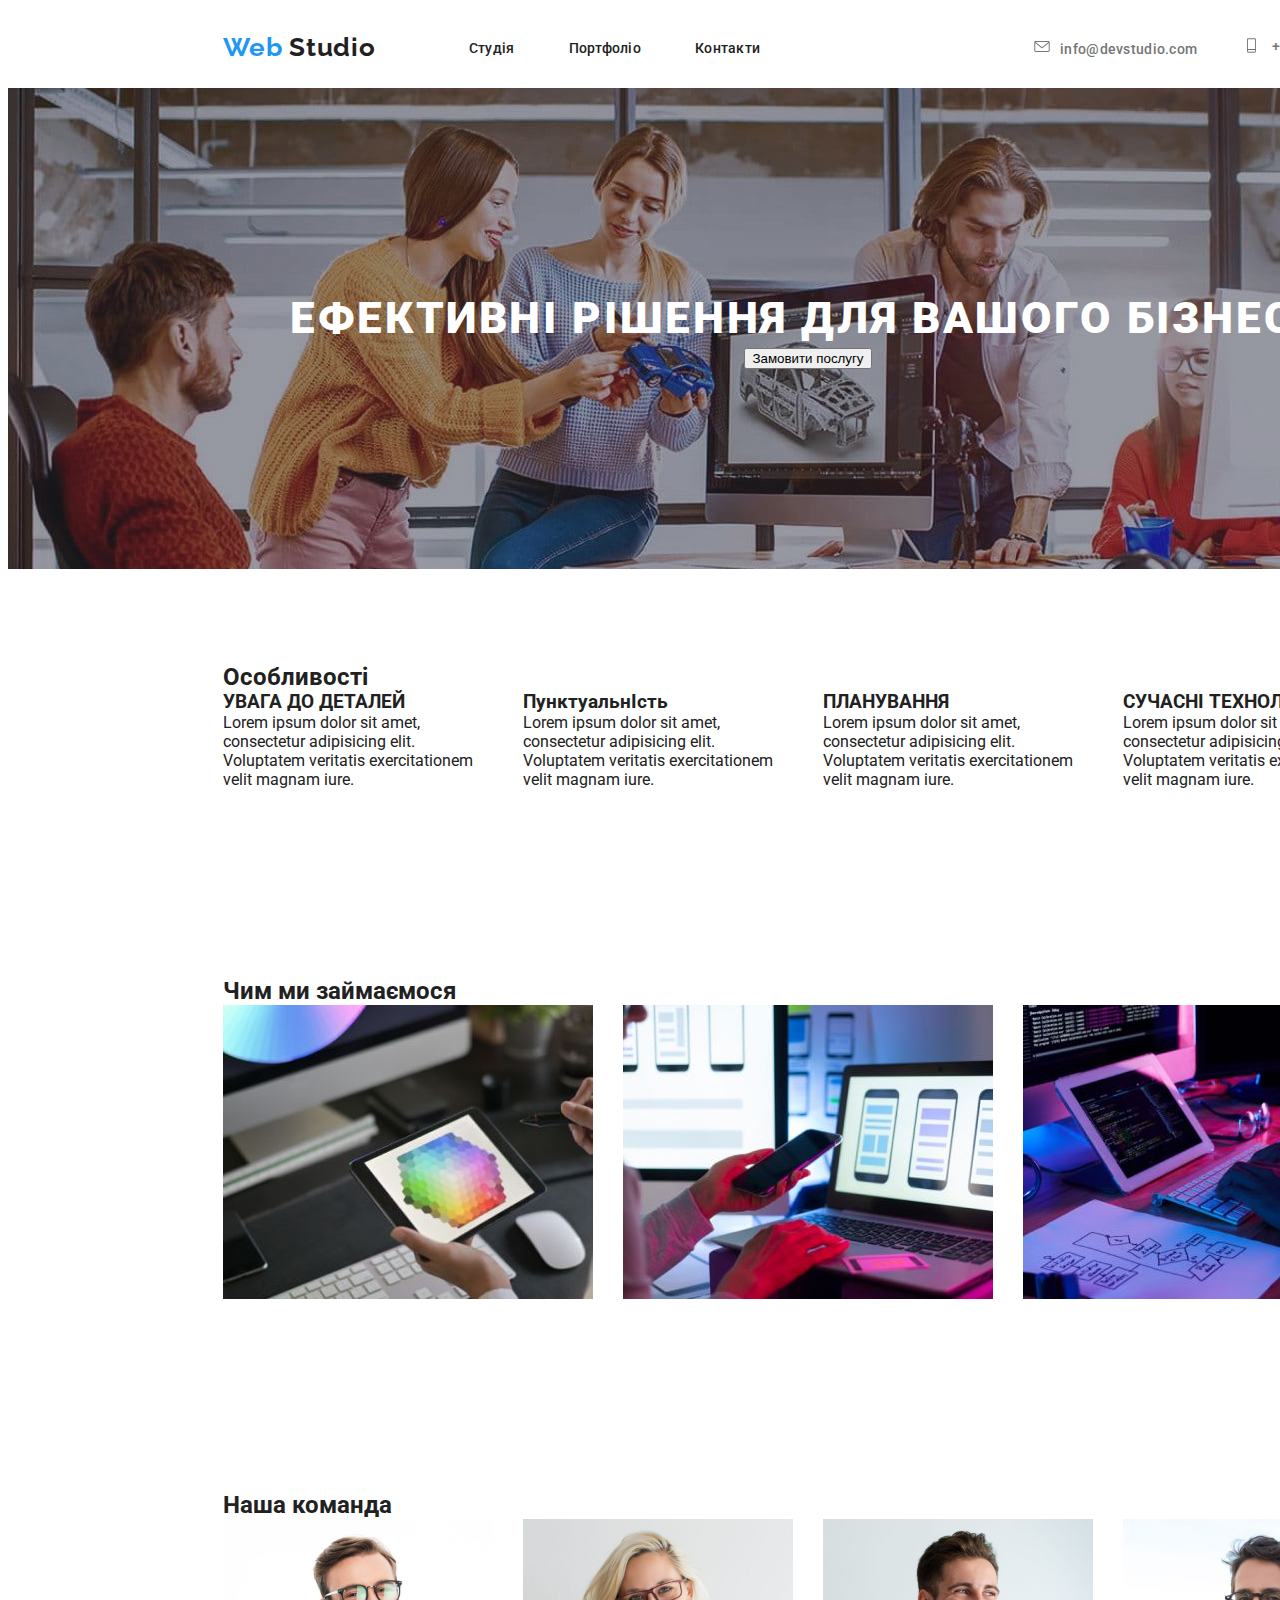
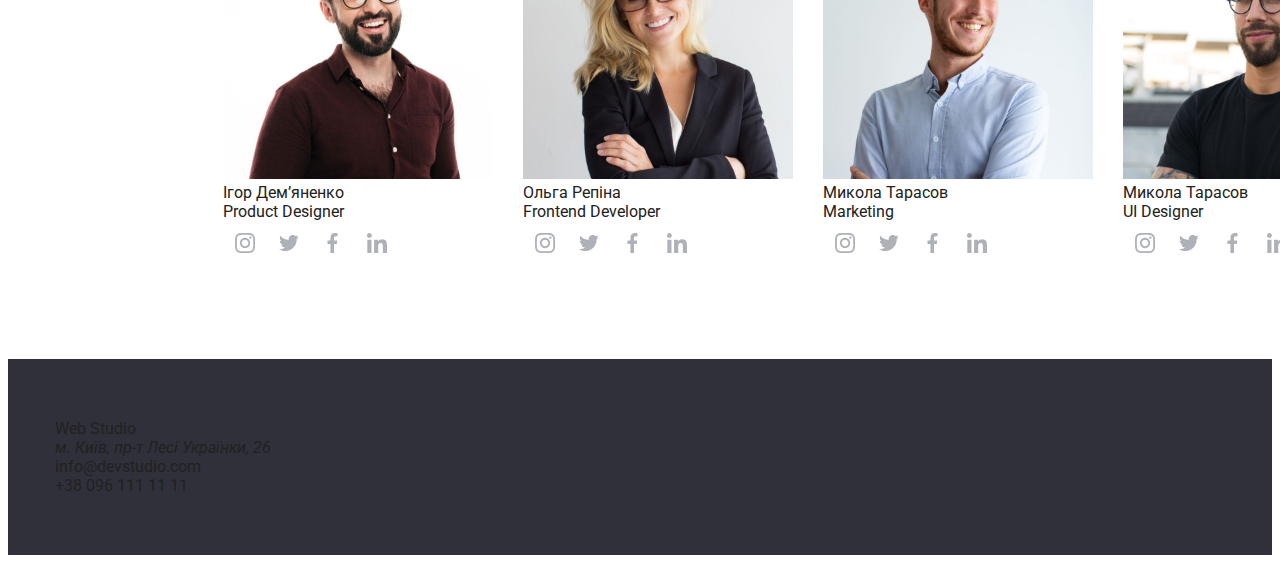
<file: index.html>
<!DOCTYPE html>
<html lang="en">
<head>
    <meta charset="UTF-8">
    <meta http-equiv="X-UA-Compatible" content="IE=edge">
    <meta name="viewport" content="width=device-width, initial-scale=1.0">
    <link rel="preconnect" href="https://fonts.googleapis.com">
    <link rel="preconnect" href="https://fonts.gstatic.com" crossorigin>
    <link href="https://fonts.googleapis.com/css2?family=Raleway:wght@700&family=Roboto:wght@400;500;700&display=swap" rel="stylesheet"> 
    <link rel="stylesheet" href="./style.css">

    <title>Webstudio</title>
</head>
<body>
    <!-- Шапка -->
   
        <head >
            <section class="section header">
            <div class="container nav">
            <a class="logo" href="./"><span>Web</span> Studio</a>
            <nav>
               <ul class="nav-list">
                <li class="nav-item">
                    <a class="nav-link" href="./">Студія</a>
                </li>
                <li class="nav-item">
                    <a class="nav-link" href="./portfolio.html">Портфоліо</a>
                </li>
                <li class="nav-item">
                    <a class="nav-link" href="./">Контакти</a>
                </li>
               </ul>
            </nav>
            <ul  class="contacts-list">
                <li class="contact-item">
                     <a class="contact-link email" href="">info@devstudio.com</a>
                   
 
                </li>
                <li class="contact-item">
                    <a class="contact-link number" href="">+38 096 111 11 11</a>
                </li>
            </ul>
       
        
           </div>
        </section>
        </head>
        <main>
            <!-- Секція герой -->
            <section class="section hero">
            <div class="container" style="text-align:center">
                <h1 class="hero-title">Ефективні рішення для вашого бізнесу</h1>
                <button class="hero-button" type="button">Замовити послугу</button>
            </div>
            </section>
            <section class="section">
                <!-- Секція осоюливості -->
               <div class="container">
                <h2>Особливості</h2>
                <ul class="fetures">
                    <li class="fetures-item">
                        <h3>УВАГА ДО ДЕТАЛЕЙ</h3>
                        <p> Lorem ipsum dolor sit amet, consectetur adipisicing elit. Voluptatem veritatis exercitationem velit magnam iure.</p>
                    </li>
                    <li class="fetures-item">
                        <h3>ПунктуальнІсть</h3>
                        <p>Lorem ipsum dolor sit amet, consectetur adipisicing elit. Voluptatem veritatis exercitationem velit magnam iure.</p>
                    </li>
                    <li class="fetures-item">
                        <h3>ПЛАНУВАННЯ</h3>
                        <p> Lorem ipsum dolor sit amet, consectetur adipisicing elit. Voluptatem veritatis exercitationem velit magnam iure.</p>
                    </li>
                    <li class="fetures-item">
                        <h3>СУЧАСНІ ТЕХНОЛОГІЇ</h3>
                        <p>Lorem ipsum dolor sit amet, consectetur adipisicing elit. Voluptatem veritatis exercitationem velit magnam iure. </p>
                    </li>
                </ul>
               </div>
            </section>
            <section class="section" >
                <!-- Чим ми займаємось -->
               <div class="container">
                 <h2>Чим ми займаємося</h2>
                <ul class="work">
                    <li class="work-item">
                        <img src="./images/img (3).jpg" alt="Робочий стіл">
                    </li> 
                    <li class="work-item">
                        <img src="./images/img (1).jpg" alt="Робочий стіл">
                    </li>
                     <li class="work-item">
                        <img src="./images/img (2).jpg" alt="Робочий стіл">
                    </li>
                </ul>
            </div>
            </section>
            <!-- Наша команда-->
            <section class="section">
                <div class="container">
                    <h2>Наша команда</h2>
                    <ul class="team">
                        <li class="team-members">
                            <img src="./images/img.jpg" alt="Ігор Дем’яненко">
                            <p>Ігор Дем’яненко</p>
                            <p>Product Designer</p>
                            <ul class="sosialmedia">
                                <li><a class="svglist"  href="">
                                    <svg class="svgstyle">
                                    <use  href="./images/symbol-defs.svg#icon-instagram" ></use>
                                    </svg>
                                    </a>
                                </li>
                                <li><a class="svglist"  href="">
                                    <svg class="svgstyle">
                                    <use href="./images/symbol-defs.svg#icon-twitter" ></use>
                                    </svg>
                                     </a>
                                </li>
                                <li><a class="svglist"  href="">
                                    <svg  class="svgstyle">
                                    <use href="./images/symbol-defs.svg#icon-facebook" ></use>
                                    </svg>
                                    </a>
                                </li>
                                <li><a class="svglist"  href="">
                                    
                                    <svg class="svgstyle">
                                    <use href="./images/symbol-defs.svg#icon-in" ></use>
                                    </svg>
                                    </a>
                                 </li>
                            </ul>
                           
                        </li>
                        <li class="team-members">
                            <img src="./images/img (4).jpg" alt="Ольга Репіна">
                            <p>Ольга Репіна</p>
                            <p>Frontend Developer</p>
                            <ul class="sosialmedia">
                                <li><a class="svglist" href="">
                                    <svg class="svgstyle">
                                    <use  href="./images/symbol-defs.svg#icon-instagram" ></use>
                                    </svg>
                                    </a>
                                </li>
                                <li><a class="svglist" href="">
                                    <svg class="svgstyle">
                                    <use href="./images/symbol-defs.svg#icon-twitter" ></use>
                                    </svg>
                                     </a>
                                </li>
                                <li><a class="svglist" href="">
                                    <svg class="svgstyle">
                                    <use href="./images/symbol-defs.svg#icon-facebook" ></use>
                                    </svg>
                                    </a>
                                </li>
                                <li><a class="svglist" href="">
                                    
                                    <svg class="svgstyle">
                                    <use href="./images/symbol-defs.svg#icon-in" ></use>
                                    </svg>
                                    </a>
                                 </li>
                            </ul>
                        </li>
                        <li class="team-members">
                            <img src="./images/img (5).jpg" alt="Микола Тарасов">
                            <p>Микола Тарасов</p>
                            <p>Marketing</p>
                            <ul class="sosialmedia">
                                <li><a class="svglist" href="">
                                    <svg class="svgstyle">
                                    <use  href="./images/symbol-defs.svg#icon-instagram" ></use>
                                    </svg>
                                    </a>
                                </li>
                                <li><a class="svglist" href="">
                                    <svg class="svgstyle">
                                    <use href="./images/symbol-defs.svg#icon-twitter" ></use>
                                    </svg>
                                     </a>
                                </li>
                                <li><a class="svglist" href="">
                                    <svg class="svgstyle">
                                    <use href="./images/symbol-defs.svg#icon-facebook" ></use>
                                    </svg>
                                    </a>
                                </li>
                                <li><a class="svglist" href="">
                                    
                                    <svg class="svgstyle">
                                    <use href="./images/symbol-defs.svg#icon-in" ></use>
                                    </svg>
                                    </a>
                                 </li>
                            </ul>
                        </li>
                        <li class="team-members">
                            <img src="./images/img (6).jpg" alt="Микола Тарасов">
                            <p>Микола Тарасов</p>
                            <p>UI Designer</p>
                            <ul class="sosialmedia">
                                <li><a class="svglist" href="">
                                    <svg class="svgstyle">
                                    <use  href="./images/symbol-defs.svg#icon-instagram" ></use>
                                    </svg>
                                    </a>
                                </li>
                                <li><a class="svglist" href="">
                                    <svg class="svgstyle">
                                    <use href="./images/symbol-defs.svg#icon-twitter" ></use>
                                    </svg>
                                     </a>
                                </li>
                                <li><a class="svglist" href="">
                                    <svg class="svgstyle">
                                    <use href="./images/symbol-defs.svg#icon-facebook" ></use>
                                    </svg>
                                    </a>
                                </li>
                                <li><a class="svglist" href="">
                                    
                                    <svg class="svgstyle">
                                    <use href="./images/symbol-defs.svg#icon-in" ></use>
                                    </svg>
                                    </a>
                                 </li>
                            </ul> 
                        </li>
                    </ul>
                </div>
            </section>
        </main>
        <!-- футер -->
        <footer class="footer">
           <div class="container">
             <a href="./"><span>Web</span> Studio</a>
            <address>м. Київ, пр-т Лесі Українки, 26</address>
            <ul>
                
                <li>
                    <a href="mail:info@devstudio.com">info@devstudio.com</a>
                </li>
                <li>
                    <a href="tel:+380961111111">+38 096 111 11 11</a>
                </li>
            </ul>
        </div>
        </footer>
</body>
</html>
</file>
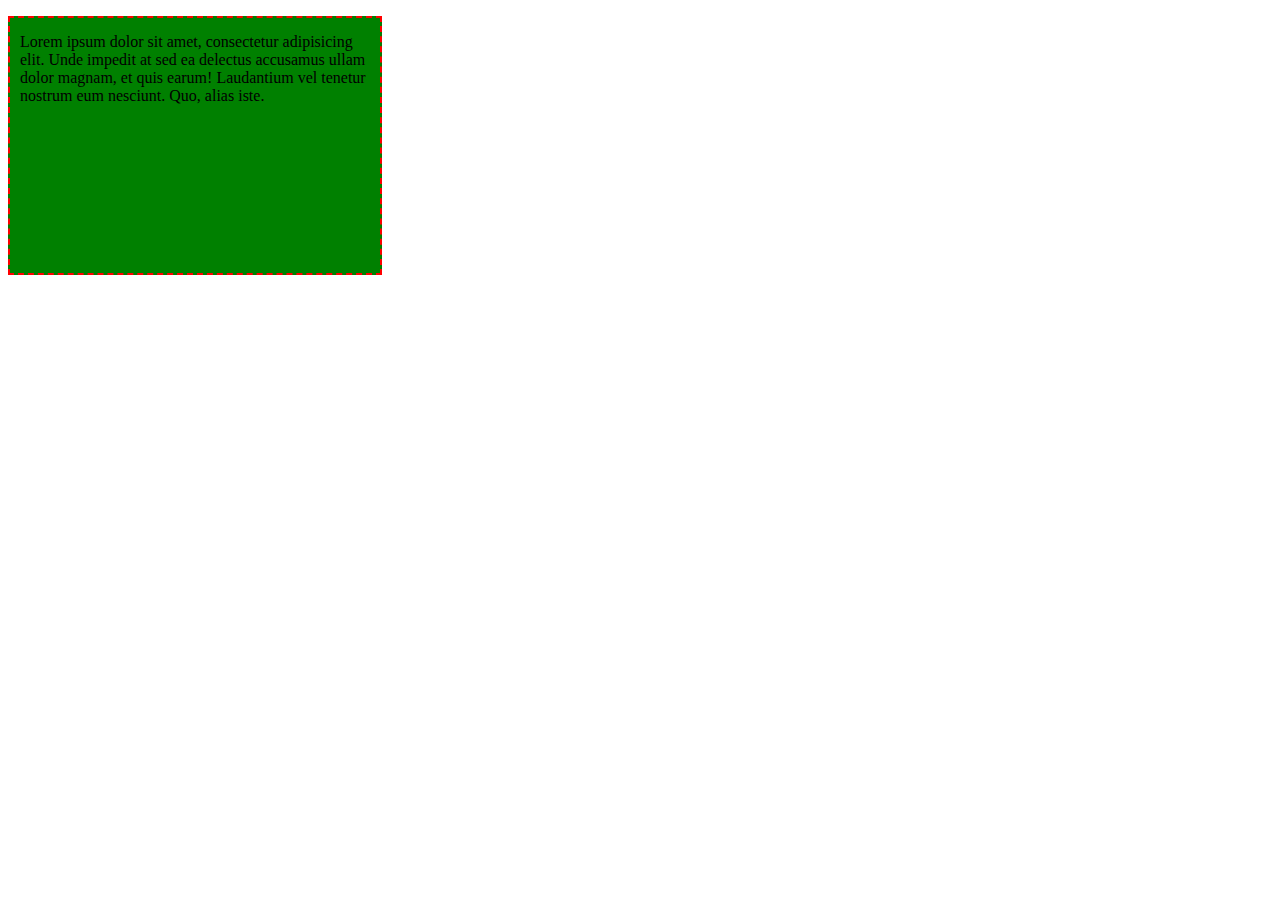
<file: hw-6.html>
<!DOCTYPE html>
<html lang="en">
<head>
    <meta charset="UTF-8">
    <meta http-equiv="X-UA-Compatible" content="IE=edge">
    <meta name="viewport" content="width=device-width, initial-scale=1.0">
    <title>Homework 6</title>
    <style>
        p{
            width: 350px;
            height: 220px;
            padding: 15px 10px 20px 10px;
            margin-bottom: 30px;
            background-color: green;
            border: dashed red 2px;
        }
    </style>
</head>
<body>
    <p> 
        Lorem ipsum dolor sit amet, consectetur adipisicing elit. Unde impedit at sed ea delectus accusamus ullam dolor magnam, et quis earum! Laudantium vel tenetur nostrum eum nesciunt. Quo, alias iste.
    </p>
</body>
</html>
</file>
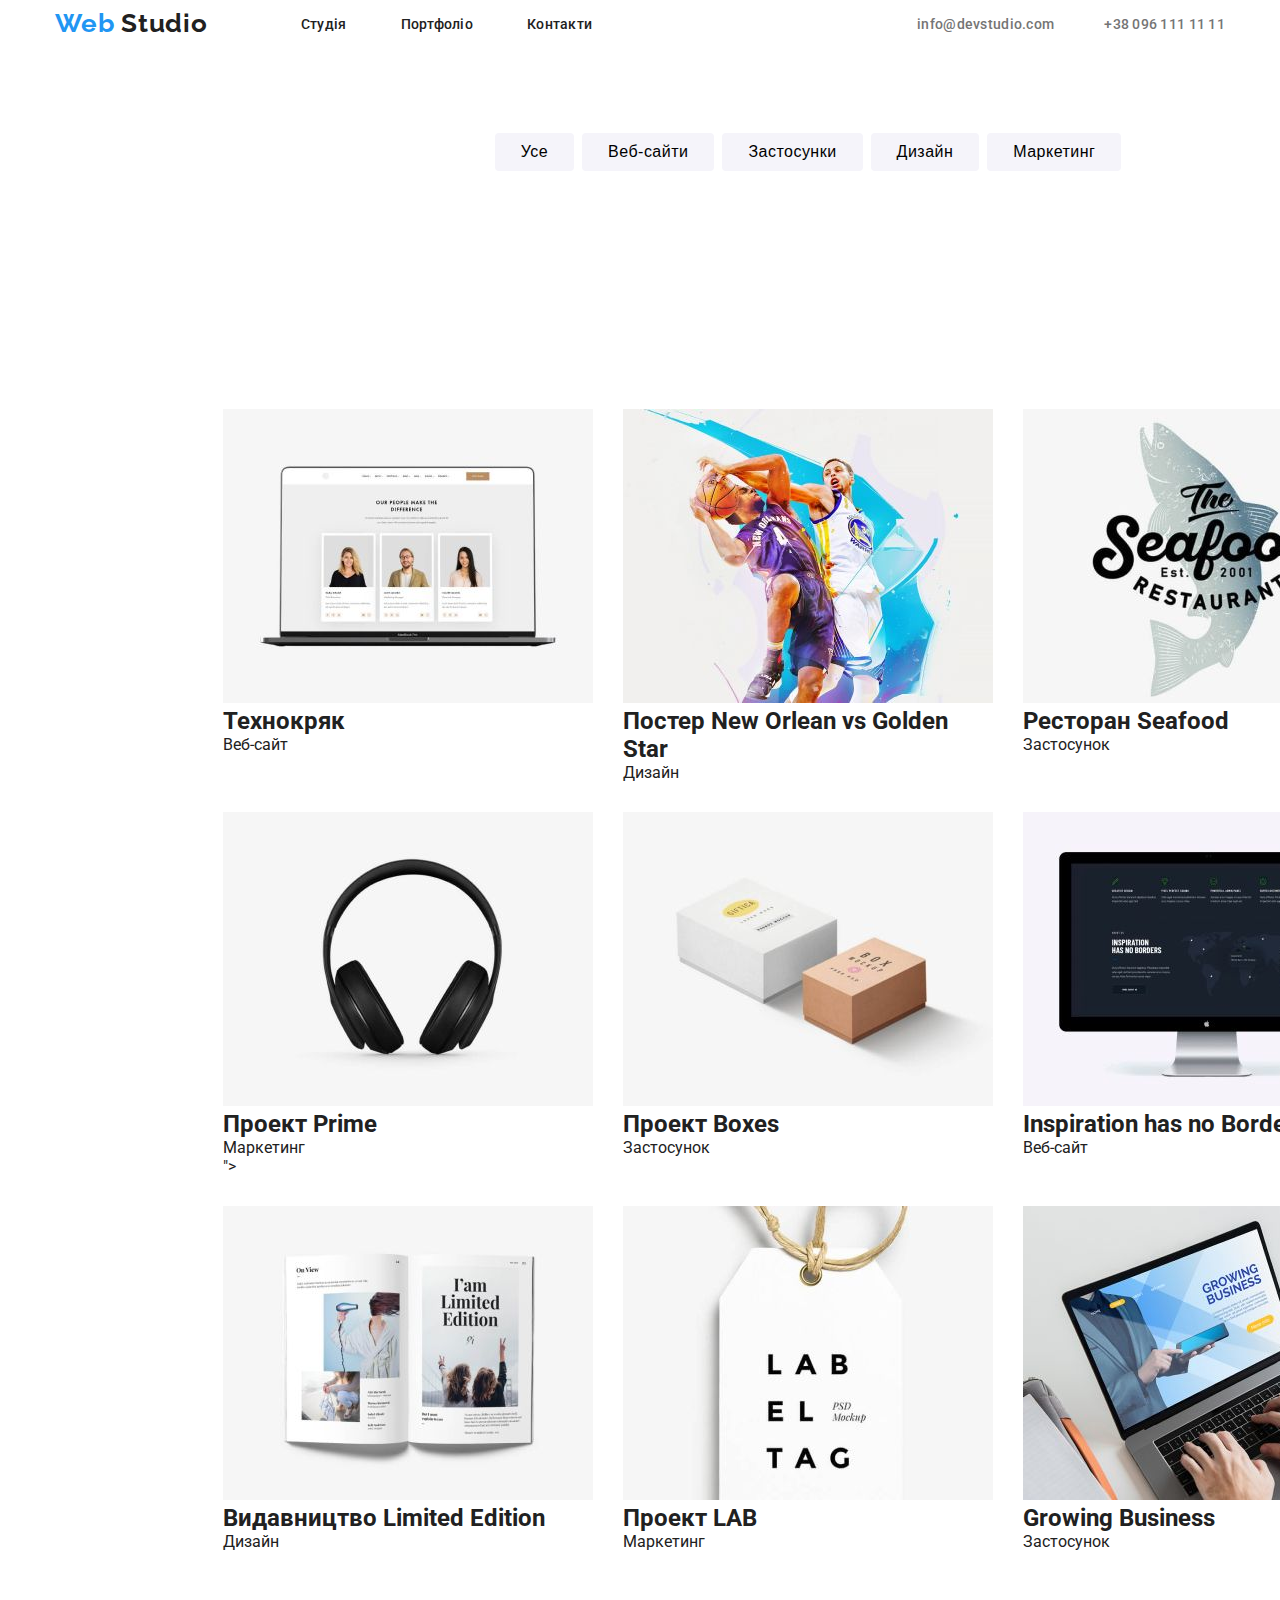
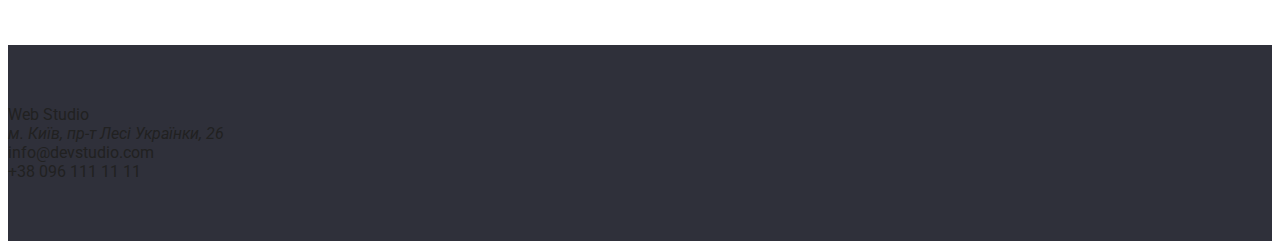
<file: portfolio.html>
<!DOCTYPE html>
<html lang="en">
<head>
    <meta charset="UTF-8">
    <meta http-equiv="X-UA-Compatible" content="IE=edge">
    <meta name="viewport" content="width=device-width, initial-scale=1.0">
    <link rel="preconnect" href="https://fonts.googleapis.com">
    <link rel="preconnect" href="https://fonts.gstatic.com" crossorigin>
    <link href="https://fonts.googleapis.com/css2?family=Raleway:wght@700&family=Roboto:wght@400;500;700&display=swap" rel="stylesheet">
    <link rel="stylesheet" href="./style.css"> 
    <title>Portfolio</title>
</head>
<body>
    <!-- Шапка -->
    <head class="section header">
        <div class="container nav">
         <a class="logo" href="./"><span>Web</span> Studio</a>
         <nav>
            <ul class="nav-list">
             <li class="nav-item">
                 <a class="nav-link" href="./">Студія</a>
             </li>
             <li class="nav-item">
                 <a class="nav-link" href="./portfolio.html">Портфоліо</a>
             </li>
             <li class="nav-item">
                 <a class="nav-link" href="./">Контакти</a>
             </li>
            </ul>
         </nav>
         <ul  class="contacts-list">
             <li class="contact-item">
                 <a class="contact-link" href="">info@devstudio.com</a>
             </li>
             <li class="contact-item">
                 <a class="contact-link" href="">+38 096 111 11 11</a>
             </li>
         </ul>
    
     
        </div>
     </head>
    <!-- Основне -->
  <main>
    <section>
        <div class="container">
            <ul class="filter">
                <li class="filter-item"> <button type="button" class="filter-btn">Усе</button></li>
                <li class="filter-item"><button type="button"  class="filter-btn">Веб-сайти</button></li> 
                <li class="filter-item"> <button type="button" class="filter-btn">Застосунки</button></li> 
                <li class="filter-item"> <button type="button" class="filter-btn">Дизайн</button></li>
                <li class="filter-item"> <button type="button" class="filter-btn">Маркетинг</button></li>
             </ul>
        </div>
        
       
    </section>
    <section>
        <div class="container">
        <ul class="examples">
        <li class="examples-link">
          <a href="">
            <img src="./images/notebook.jpg" alt="photo">
            <h2>Технокряк</h2>
            <p>Веб-сайт</p>
          </a>
            
        </li>
        <li class="examples-link">
           <a href="">
             <img src="./images/basketball.jpg" alt="photo">
             <h2>Постер New Orlean vs Golden Star</h2>
             <p>Дизайн</p>
            </a>
           
        </li>
        <li class="examples-link">
        <a href=""> 
            <img src="./images/fish.jpg" alt="photo">
            <h2>Ресторан Seafood</h2>
            <p>Застосунок</p>
        </a>
           
        </li>        
        <li class="examples-link">
           <a href="">
           <img src="./images/headphones.jpg" alt="photo">
           <h2>Проект Prime</h2>
           <p>Маркетинг</p>"></a>
        </li> 
        <li class="examples-link">
    <a href="">
        <img src="./images/box.jpg" alt="photo">
        <h2>Проект Boxes</h2>
        <p>Застосунок</p>
    </a>
        </li>
        <li class="examples-link">
            <a href="">
                <img src="./images/laptop.jpg" alt="photo">
            <h2>Inspiration has no Borders</h2>
            <p>Веб-сайт</p>
            </a>
        </li>
        <li class="examples-link">
           <a href="">
            <img src="./images/book.jpg" alt="photo">
           <h2> Видавництво Limited Edition</h2>
            <p>Дизайн</p>
           </a>
        </li>
        <li class="examples-link">
            <a href="">
                <img src="./images/sale.jpg" alt="photo">
            <h2>Проект LAB</h2>
            <p>Маркетинг</p>
            </a>
        </li>
        <li class="examples-link">
            <a href="">
                <img src="./images/laptop2.jpg" alt="photo">
            <h2>Growing Business</h2>
            <p>Застосунок</p>
            </a>
        </li>
    </ul>
</div>
        
    </section>
  </main>
  <!-- Футер -->
  <footer>
    <a href="./"><span>Web</span> Studio</a>
    <address>м. Київ, пр-т Лесі Українки, 26</address>
    <ul>
        
        <li>
            <a href="mail:info@devstudio.com">info@devstudio.com</a>
        </li>
        <li>
            <a href="tel:+380961111111">+38 096 111 11 11</a>
        </li>
    </ul>
</footer>

</body>
</html>
</file>
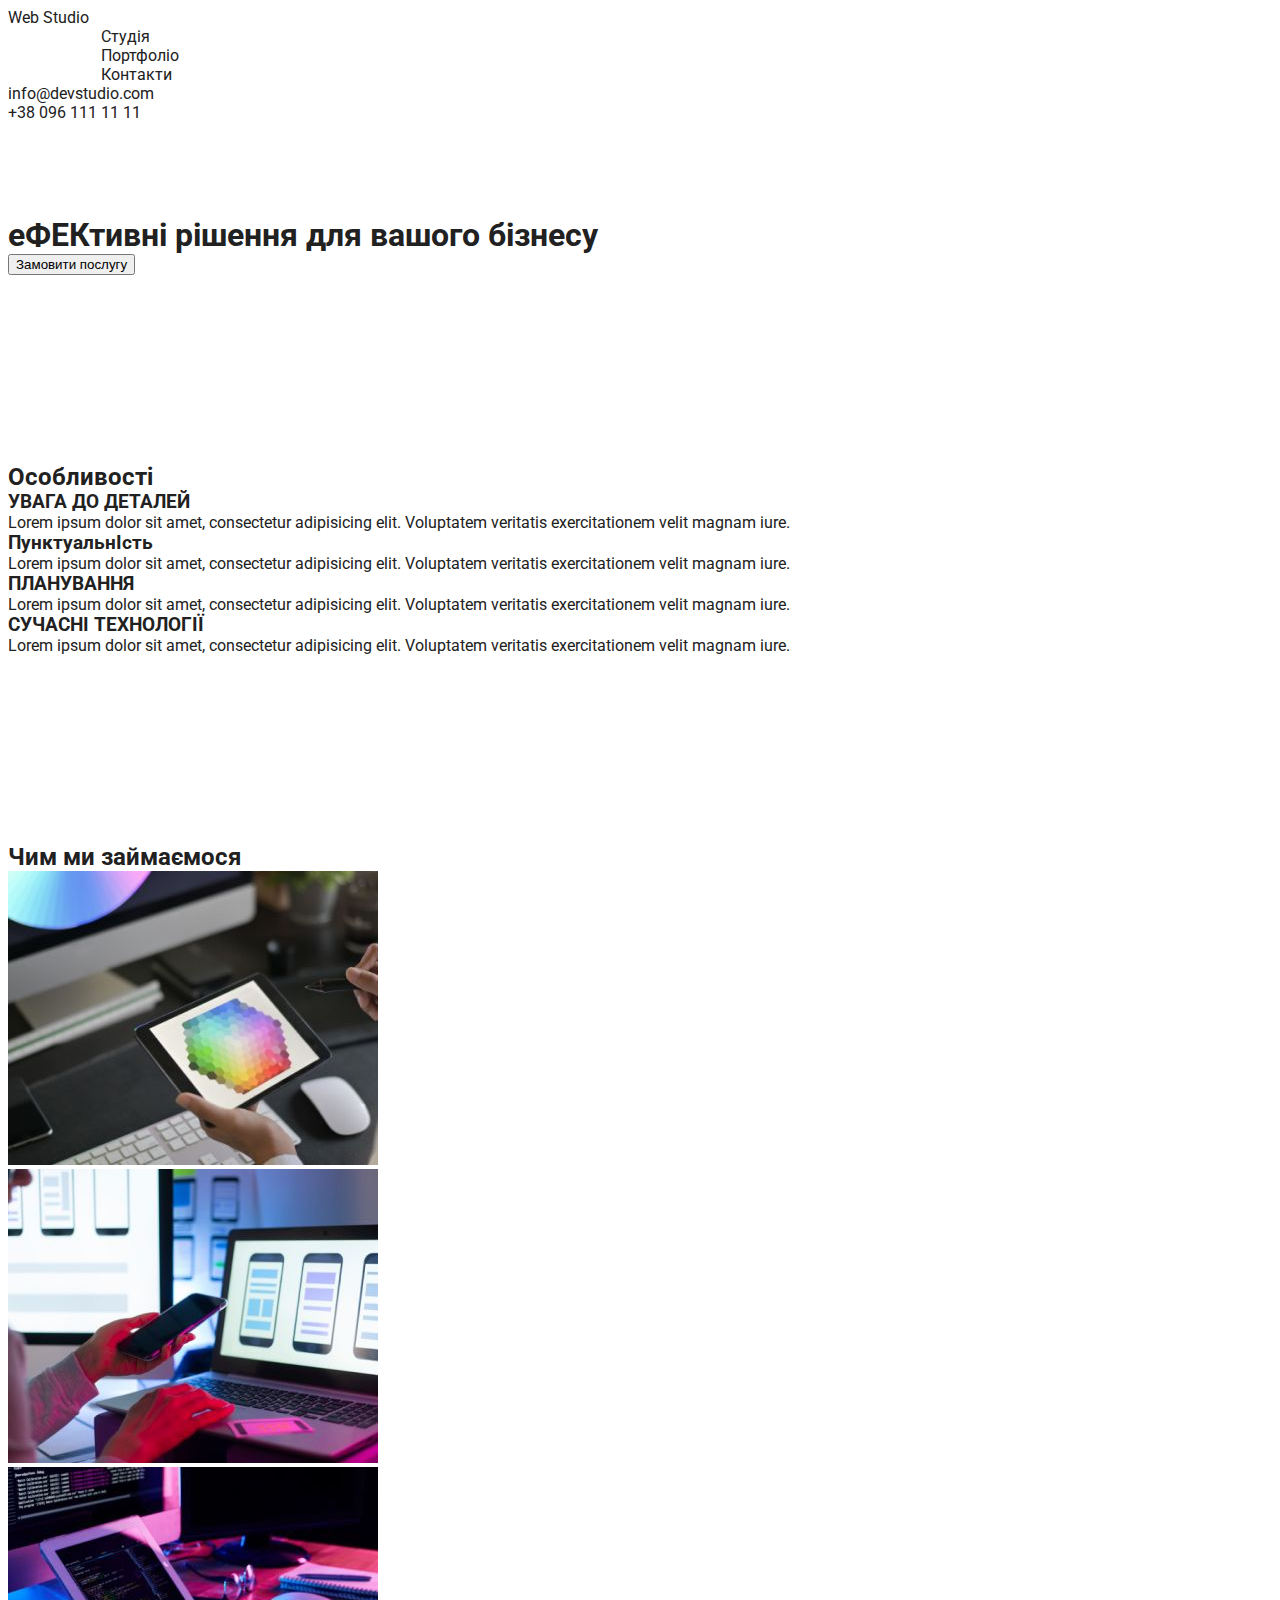
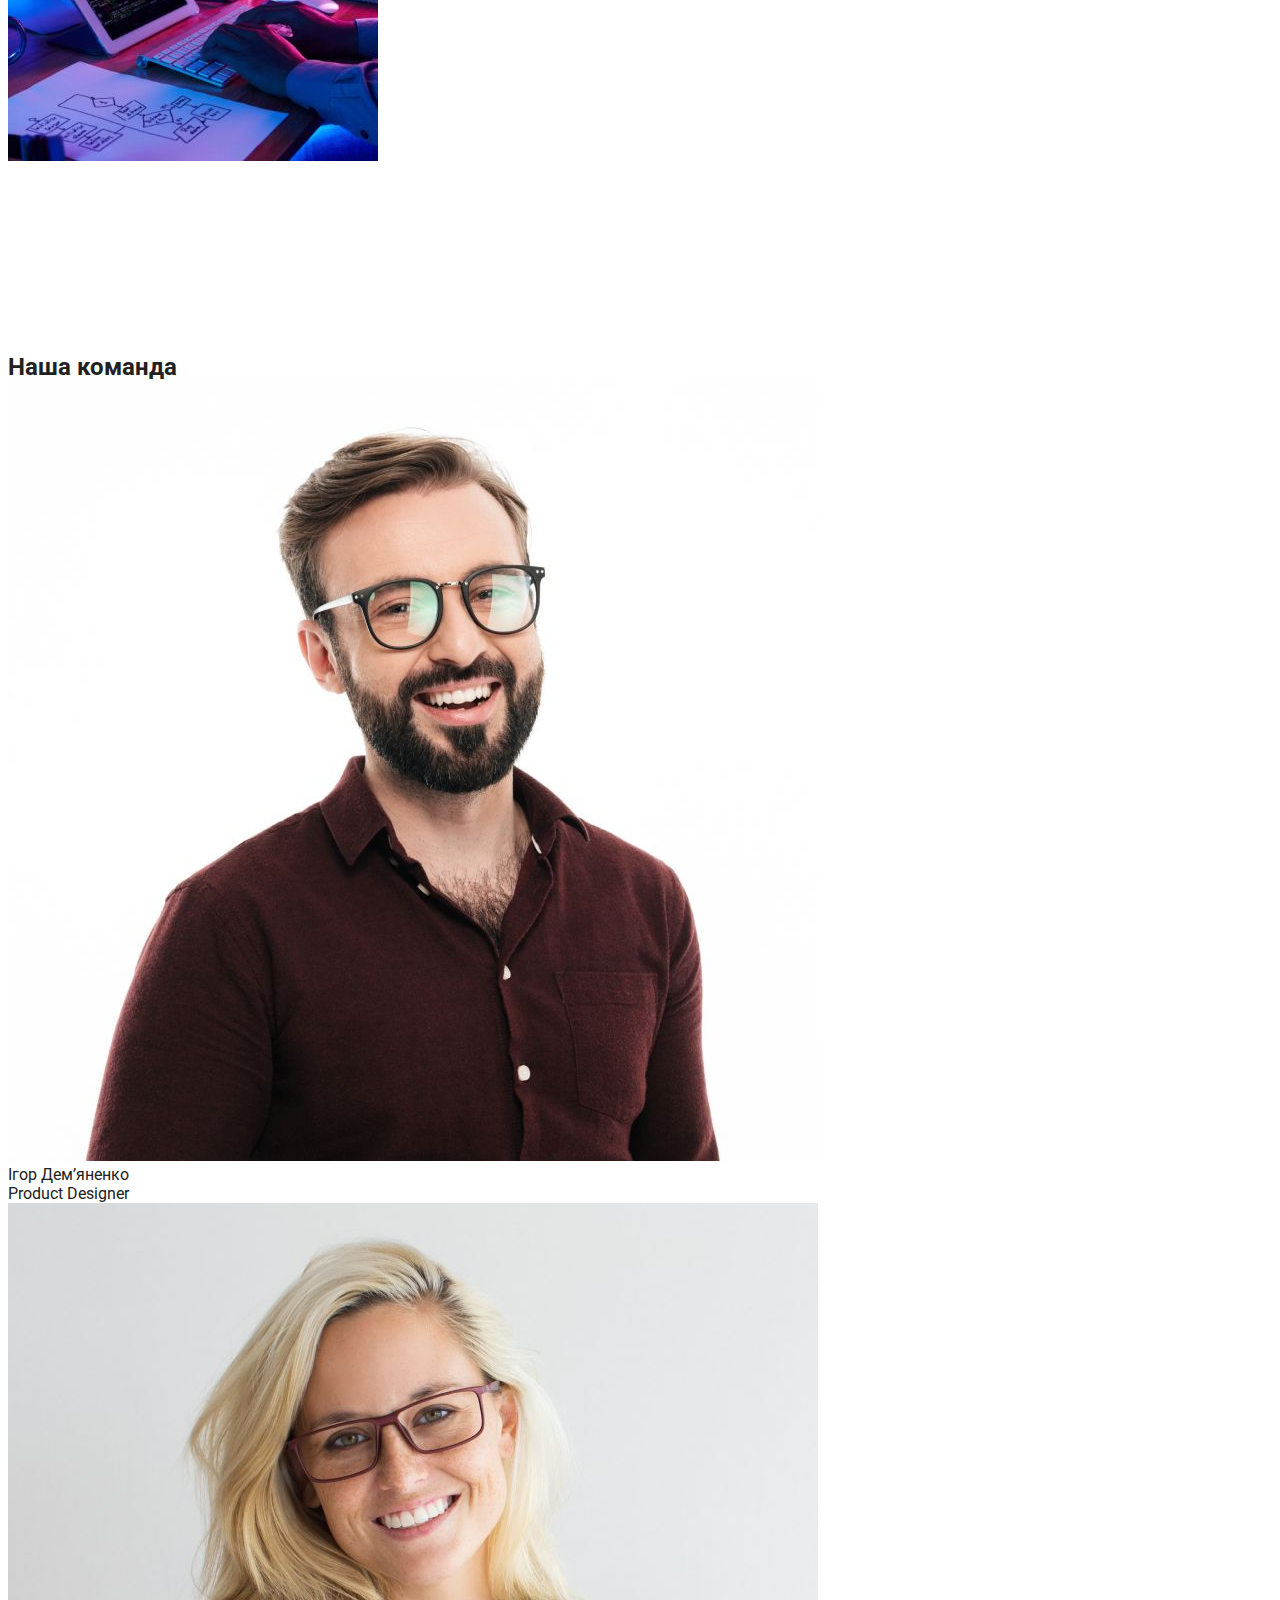
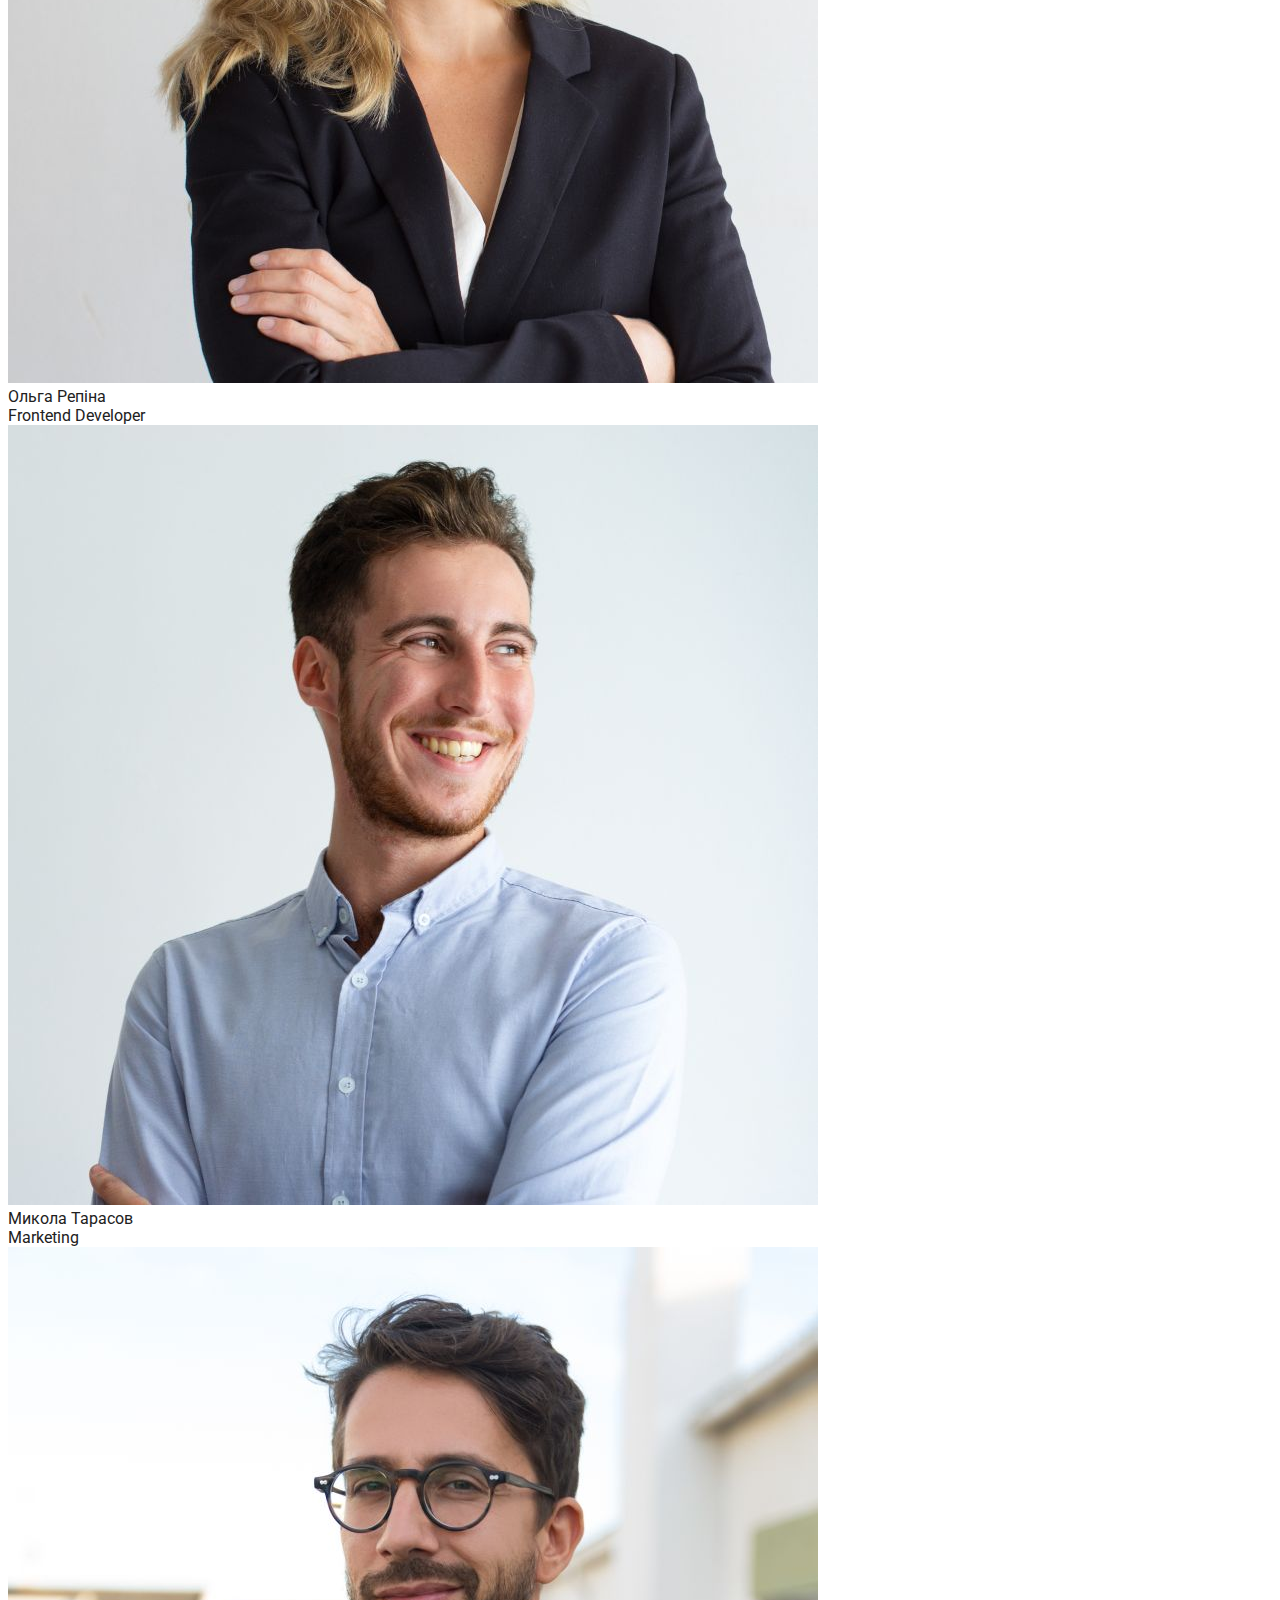
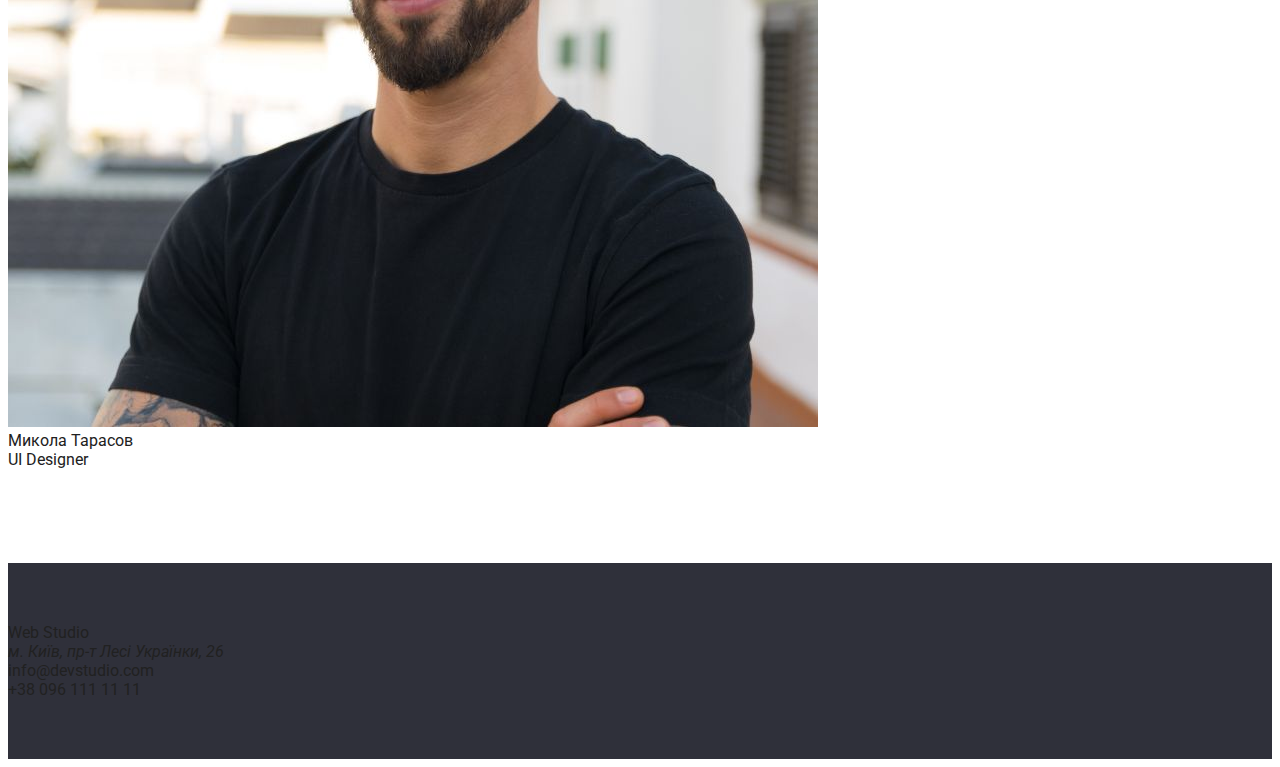
<file: Без названия.htm>
<!DOCTYPE html>
<html lang="en">
<head>
    <meta charset="UTF-8">
    <meta http-equiv="X-UA-Compatible" content="IE=edge">
    <meta name="viewport" content="width=device-width, initial-scale=1.0">
    <link rel="preconnect" href="https://fonts.googleapis.com">
    <link rel="preconnect" href="https://fonts.gstatic.com" crossorigin>
    <link href="https://fonts.googleapis.com/css2?family=Raleway:wght@700&family=Roboto:wght@400;500;700&display=swap" rel="stylesheet"> 
    <link rel="stylesheet" href="./style.css">

    <title>Webstudio</title>
</head>
<body>
    <!-- Шапка -->
        <head>
            <a href="./"><span>Web</span> Studio</a>
        <nav>
           <ul>
            <li>
                <a href="./">Студія</a>
            </li>
            <li>
                <a href="./portfolio.html">Портфоліо</a>
            </li>
            <li>
                <a href="./">Контакти</a>
            </li>
           </ul>
        </nav>
        <ul>
            <li>
                <a href="">info@devstudio.com</a>
            </li>
            <li>
                <a href="">+38 096 111 11 11</a>
            </li>
        </ul>
        </head>
        <main>
            <!-- Секція герой -->
            <section>
                <h1>еФЕКтивні рішення для вашого бізнесу</h1>
                <button type="button">Замовити послугу</button>
            </section>
            <section>
                <!-- Секція осоюливості -->
                <h2>Особливості</h2>
                <ul>
                    <li>
                        <h3>УВАГА ДО ДЕТАЛЕЙ</h3>
                        <p> Lorem ipsum dolor sit amet, consectetur adipisicing elit. Voluptatem veritatis exercitationem velit magnam iure.</p>
                    </li>
                    <li>
                        <h3>ПунктуальнІсть</h3>
                        <p>Lorem ipsum dolor sit amet, consectetur adipisicing elit. Voluptatem veritatis exercitationem velit magnam iure.</p>
                    </li>
                    <li>
                        <h3>ПЛАНУВАННЯ</h3>
                        <p> Lorem ipsum dolor sit amet, consectetur adipisicing elit. Voluptatem veritatis exercitationem velit magnam iure.</p>
                    </li>
                    <li>
                        <h3>СУЧАСНІ ТЕХНОЛОГІЇ</h3>
                        <p>Lorem ipsum dolor sit amet, consectetur adipisicing elit. Voluptatem veritatis exercitationem velit magnam iure. </p>
                    </li>
                </ul>
            </section>
            <section>
                <!-- Чим ми займаємось -->
                <h2>Чим ми займаємося</h2>
                <ul>
                    <li>
                        <img src="./images/img (3).jpg" alt="Робочий стіл">
                    </li> 
                    <li>
                        <img src="./images/img (1).jpg" alt="Робочий стіл">
                    </li>
                     <li>
                        <img src="./images/img (2).jpg" alt="Робочий стіл">
                    </li>
                </ul>
            </section>
            <!-- Наша команда-->
            <section>
                <h2>Наша команда</h2>
                <ul>
                    <li>
                        <img src="./images/img.jpg" alt="Ігор Дем’яненко">
                        <p>Ігор Дем’яненко</p>
                        <p>Product Designer</p>
                       
                    </li>
                    <li>
                        <img src="./images/img (4).jpg" alt="Ольга Репіна">
                        <p>Ольга Репіна</p>
                        <p>Frontend Developer</p>
                       
                    </li>
                    <li>
                        <img src="./images/img (5).jpg" alt="Микола Тарасов">
                        <p>Микола Тарасов</p>
                        <p>Marketing</p>
                       
                    </li>
                    <li>
                        <img src="./images/img (6).jpg" alt="Микола Тарасов">
                        <p>Микола Тарасов</p>
                        <p>UI Designer</p>
                       
                    </li>
                </ul>
            </section>
        </main>
        <!-- футер -->
        <footer>
            <a href="./"><span>Web</span> Studio</a>
            <address>м. Київ, пр-т Лесі Українки, 26</address>
            <ul>
                
                <li>
                    <a href="mail:info@devstudio.com">info@devstudio.com</a>
                </li>
                <li>
                    <a href="tel:+380961111111">+38 096 111 11 11</a>
                </li>
            </ul>
        </footer>
</body>
</html>
</file>
<file: style.css>
:root{
    --accent-color: #2196F3;
    --primary-text-color: #212121;
    --secondary-text-color:#757575;
    --thirdly-text-color: #FFFFFF;
    --background-color:#2F303A;
}
body{
   font-family:"Roboto",sans-serif;
   color: var(--primary-text-color);
  
}
*,
*::before,
*::after{
    box-sizing: border-box;
}
/* скидаємо всі браузерні стилі  */
h1,
h2,
h3,
p,
ul{
    padding: 0;
    margin: 0;
}
a{
    text-decoration: none;
    margin: 0;
    padding: 0;
    color: var(--primary-text-color);
}
ul{
   
    list-style: none;
}

/* головна сторінка */
.section{
    width: 1600px;
   padding-top: 94px;
   padding-bottom: 94px;

}
.container{
   
    width: 1200px;
   padding-left: 15px;
   padding-right: 15px;
  
    margin-left: auto;
   margin-right: auto;
  

}
/* Header */

.section.header{
    padding-top: 24px;
    padding-bottom: 25px;
}

.container.nav{
    display: flex;
    align-items: center;
}

.logo{
    font-family: 'Raleway';
font-style: normal;
font-weight: 700;
font-size: 26px;
line-height: 31px;
/* identical to box height */

letter-spacing: 0.03em;
color: #212121;

}

.logo span{
color:var(--accent-color) ;
}

nav{
    margin-left: 93px;
}

.nav-list{
    display: flex;
}

/* Задаємо цю властивість всім окрім першого символа */
.nav-item:not(:first-child){
    margin-left: 54px;

}

.nav-link,
.contact-link{
    
font-style: normal;
font-weight: 500;
font-size: 14px;
line-height: 16px;
letter-spacing: 0.02em;

color:var(--primary-text-color);

}



.nav-link:hover,
.nav-link:focus,
.contact-link:hover,
.contact-link:focus{
    color: var(--accent-color);
}

.contacts-list{
    display: flex;
    margin-left: auto;
}


.contact-item:not(:first-child){
   margin-left: 50px;
}

.contact-link{
    color: var(--secondary-text-color);
    display: inline-flex;
   
}
.email::before{
    content:"" ;
    width: 16px;
    height: 12px;
    background-repeat: no-repeat;
    margin-right: 10px;
    background-image: url(./images/vector/email2.svg);
    background-size: contain;
    text-align: center;
    
}

.number::before{
    content:"" ;
    width: 15px;
    height: 15px;
    background-repeat: no-repeat;
    margin-right: 10px;
    background-image: url(./images/vector/phone.svg);
    background-size: contain;
   
}






/* Hero section */
.hero{
    padding-top: 200px;
    padding-bottom: 200px;
    background-image:  linear-gradient(
        0deg, rgba(47, 48, 58, 0.4), 
        rgba(47, 48, 58, 0.4)),
        url(./images/images.hero/Img\ \(3\)\ \(1\).jpg);
    background-size: center;    
    }
section{
    width: 1600px;
    padding-top: 94px;
    padding-bottom: 94px;
}

.hero, footer{
    background-color: var(--background-color);
}
.hero-title{
    font-style: normal;
    font-weight: 900;
    font-size: 44px;
    line-height: 60px;
/* or 136% */

text-align: center;
letter-spacing: 0.06em;
/* Всі букви мають бути заголовні нижній тег*/
text-transform: uppercase;
color: var(--thirdly-text-color);
}

/* Секція особливості */
.fetures{
display: flex;
justify-content: space-between;
}

.fetures-item{
   width: 270px;
}

/* Секція чим ми займаємось */
.work{
    display: flex;
    flex-wrap: wrap;
    margin: -15px;
   

}

.work-item{
    width: calc((100% - 30px * 3) / 3) ;
    margin: 15px;
   
}

.team{
    display: flex;
    flex-wrap: wrap;
    margin: -15px;
}

.team-members{
    width: calc((100% - 30px * 4) / 4) ;
    margin: 15px;
}
.team-members img{
    height: 260px;
    width: 270px;
}

/* наша команда */
.sosialmedia{
    display: flex;
}

.svglist{
    display: inline-flex;
    width: 44px;
    height: 44px;
    
    justify-content: center;
    align-items: center;
    border-radius: 50%;
    background-color: #fff;
    color:#AFB1B8;
    /* display: flex; */
    flex-direction: row;
    
}
.svgstyle{
    width: 20px;
    height: 20px;
    fill: currentColor;
}

.svglist:hover,
.svglist:focus{
    background-color: #2196F3;
    color: white;
}

/* footer */
footer{
    padding-top: 60px;
    padding-bottom: 60px;
}

/* кнопки фільтру */
.filter{
    display: flex;
    justify-content: center;
    margin-bottom: 50px;
}
.filter-item:not(:last-child){
    margin-right: 8px;
}
.filter-btn{
    border-radius: 4px;
    border: none;
    padding: 6px 26px;
    font-weight: 500;
    font-size: 16px;
    line-height: 26px;
    /* identical to box height, or 162% */

    text-align: center;
    letter-spacing: 0.03em;
    background: #F5F4FA;
}

.filter-btn:hover,
.filter-btn:focus{
    background: var(--accent-color);
    color: var(--thirdly-text-color);
    box-shadow: 0px 3px 1px rgba(0, 0, 0, 0.1), 0px 1px 2px rgba(0, 0, 0, 0.08), 0px 2px 2px rgba(0, 0, 0, 0.12);
}

/* приклади робіт */
.examples{
   margin: -15px;
    display: flex;
    flex-wrap: wrap;
}     

.examples-link{
    width: calc((100% - 30px * 3) / 3) ;
    margin: 15px;
}
</file>
